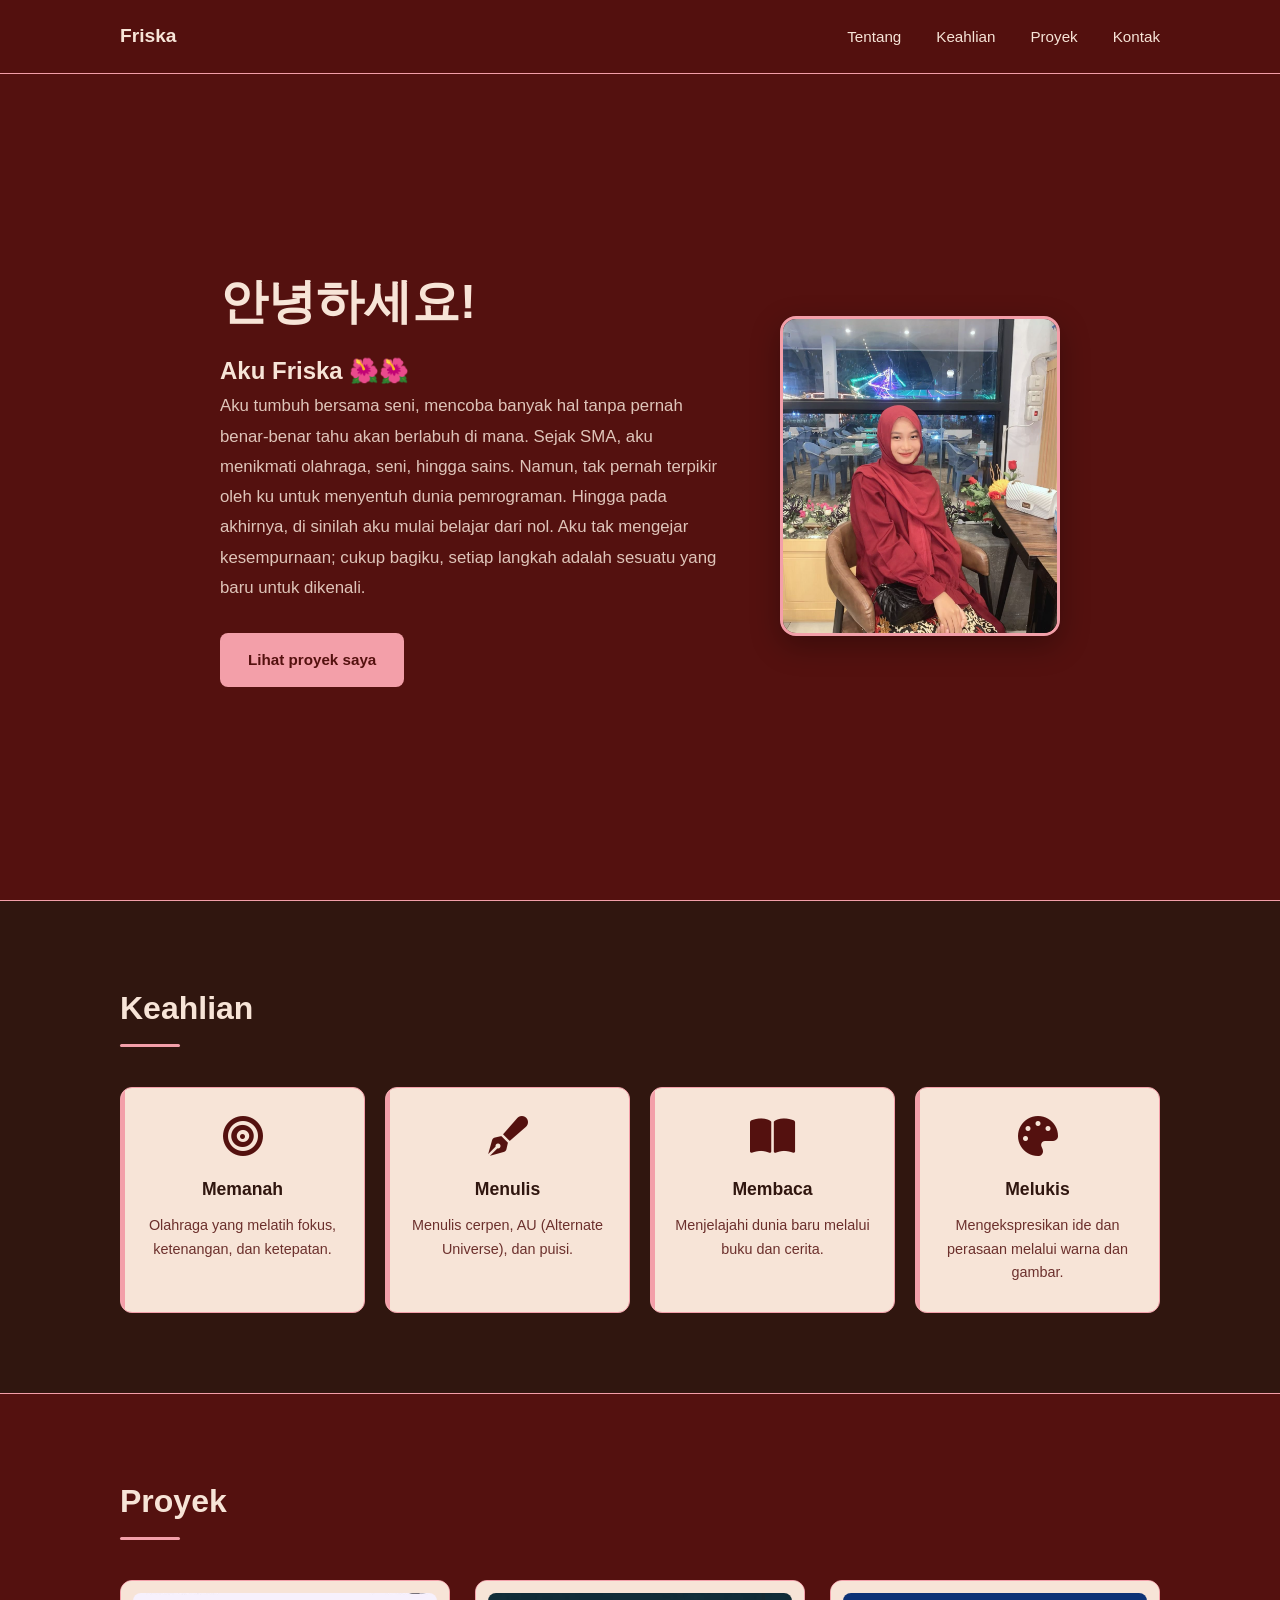
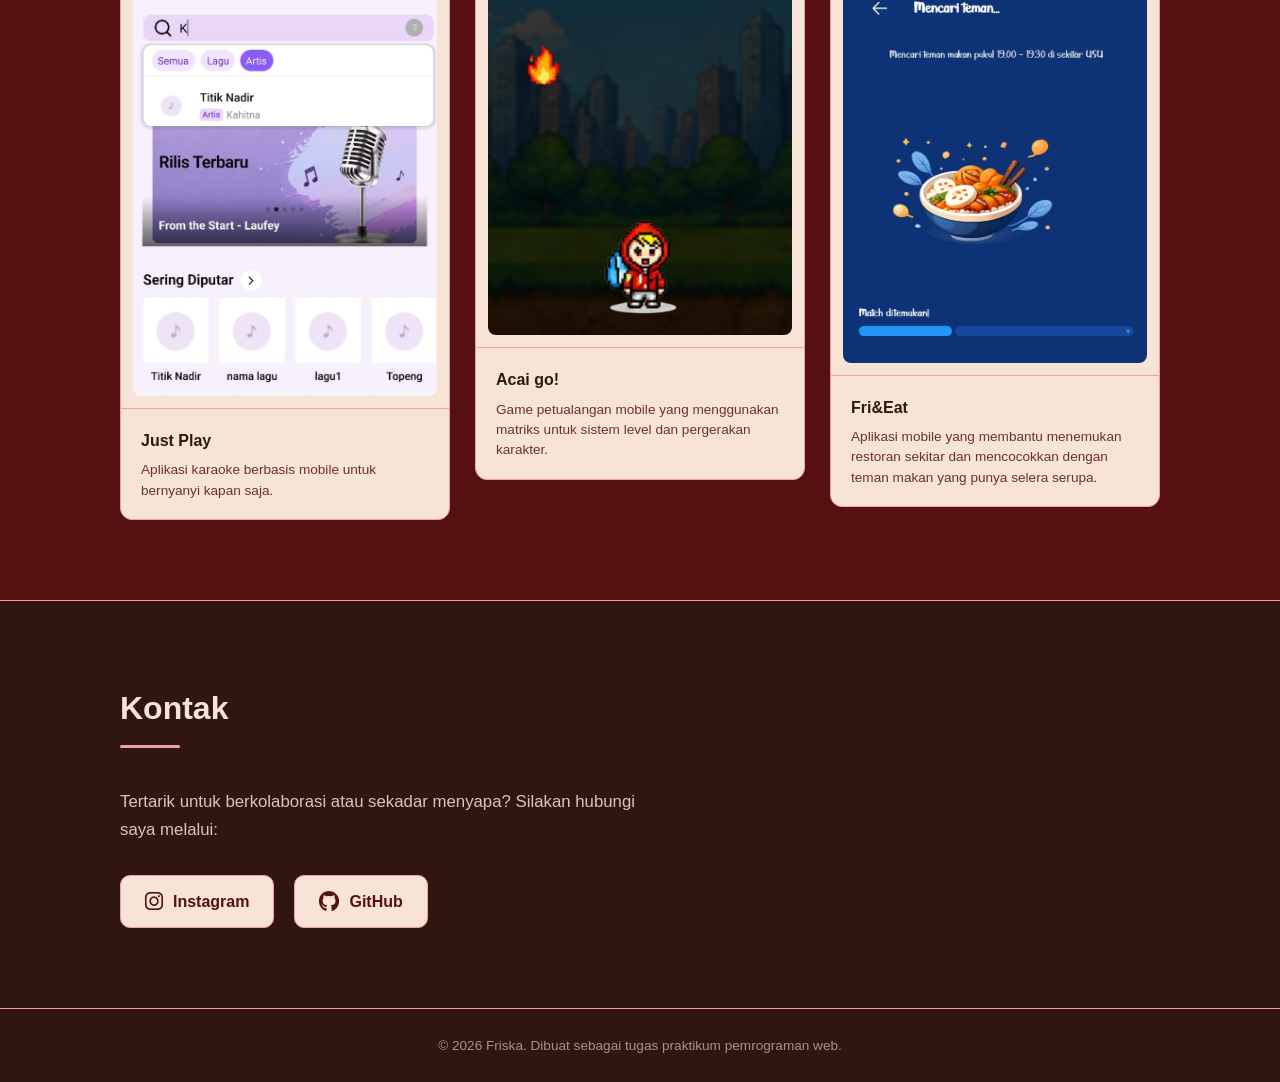
<file: index.html>
<!DOCTYPE html>
<html lang="id">
<head>
    <meta charset="UTF-8">
    <meta name="viewport" content="width=device-width, initial-scale=1.0">
    <title>Portfolio - Friska</title>
    <link rel="stylesheet" href="style.css">
    <link rel="stylesheet" href="https://cdnjs.cloudflare.com/ajax/libs/font-awesome/6.4.0/css/all.min.css">
</head>
<body>

    <nav class="navbar">
        <div class="container nav-container">
            <a href="#" class="logo">Friska</a>
            <ul class="nav-links" id="navLinks">
                <li><a href="#tentang">Tentang</a></li>
                <li><a href="#keahlian">Keahlian</a></li>
                <li><a href="#proyek">Proyek</a></li>
                <li><a href="#kontak">Kontak</a></li>
            </ul>
            <div class="hamburger" id="hamburger">
                <span></span>
                <span></span>
                <span></span>
            </div>
        </div>
    </nav>

    <section id="tentang" class="hero">
        <div class="container hero-container">
            <div class="hero-text">
                <h1>안녕하세요!</h1>
                <h2>Aku Friska 🌺🌺</h2>
                <p class="hero-desc">
                    Aku tumbuh bersama seni, 
                    mencoba banyak hal tanpa pernah benar-benar tahu akan berlabuh di mana. 
                    Sejak SMA,
                    aku menikmati olahraga, seni, hingga sains.
                    Namun, tak pernah terpikir oleh ku 
                    untuk menyentuh dunia pemrograman.
                    Hingga pada akhirnya, 
                    di sinilah aku mulai belajar dari nol. 
                    Aku tak mengejar kesempurnaan; 
                    cukup bagiku, setiap langkah adalah sesuatu yang baru untuk dikenali.
                </p>
                <a href="#proyek" class="btn-cherry">Lihat proyek saya</a>
            </div>
            <div class="hero-image">
                <img src="images/foto_profil.png" alt="Foto Profil Friska" class="profile-photo">
            </div>
        </div>
    </section>

    <section id="keahlian" class="skills">
        <div class="container">
            <h2 class="section-title">Keahlian</h2>
            <div class="skills-grid">
                <div class="skill-card">
                    <div class="skill-icon">
                        <i class="fas fa-bullseye"></i>
                    </div>
                    <h3>Memanah</h3>
                    <p>Olahraga yang melatih fokus, ketenangan, dan ketepatan.</p>
                </div>
                <div class="skill-card">
                    <div class="skill-icon">
                        <i class="fas fa-pen-fancy"></i>
                    </div>
                    <h3>Menulis</h3>
                    <p>Menulis cerpen, AU (Alternate Universe), dan puisi.</p>
                </div>
                <div class="skill-card">
                    <div class="skill-icon">
                        <i class="fas fa-book-open"></i>
                    </div>
                    <h3>Membaca</h3>
                    <p>Menjelajahi dunia baru melalui buku dan cerita.</p>
                </div>
                <div class="skill-card">
                    <div class="skill-icon">
                        <i class="fas fa-palette"></i>
                    </div>
                    <h3>Melukis</h3>
                    <p>Mengekspresikan ide dan perasaan melalui warna dan gambar.</p>
                </div>
            </div>
        </div>
    </section>

    <section id="proyek" class="projects">
        <div class="container">
            <h2 class="section-title">Proyek</h2>
            <div class="projects-grid">
                <div class="project-card">
                    <div class="project-img">
                        <img src="images/project_1.png" alt="Tangkapan layar proyek 1">
                    </div>
                    <div class="project-info">
                        <h3>Just Play</h3>
                        <p>Aplikasi karaoke berbasis mobile untuk bernyanyi kapan saja.</p>
                    </div>
                </div>
                <div class="project-card">
                    <div class="project-img">
                        <img src="images/project_2.png" alt="Tangkapan layar proyek 2">
                    </div>
                    <div class="project-info">
                        <h3>Acai go!</h3>
                        <p>Game petualangan mobile yang menggunakan matriks untuk sistem level dan pergerakan karakter.</p>
                    </div>
                </div>
                <div class="project-card">
                    <div class="project-img">
                        <img src="images/project_3.png" alt="Tangkapan layar proyek 3">
                    </div>
                    <div class="project-info">
                        <h3>Fri&Eat</h3>
                        <p>Aplikasi mobile yang membantu menemukan restoran sekitar dan mencocokkan dengan teman makan yang punya selera serupa.</p>
                    </div>
                </div>
            </div>
        </div>
    </section>

    <section id="kontak" class="contact">
        <div class="container">
            <h2 class="section-title">Kontak</h2>
            <p class="contact-desc">
                Tertarik untuk berkolaborasi atau sekadar menyapa? Silakan hubungi saya melalui:
            </p>
            <div class="contact-links">
                <a href="https://www.instagram.com/diizef?stkn=emN2NjM2cjQwZDRy" target="_blank">
                    <i class="fab fa-instagram"></i> Instagram
                </a>
                <a href="https://github.com/frskafdilh" target="_blank">
                    <i class="fab fa-github"></i> GitHub
                </a>
            </div>
        </div>
    </section>

    <footer class="footer">
        <div class="container">
            <p>&copy; 2026 Friska. Dibuat sebagai tugas praktikum pemrograman web.</p>
        </div>
    </footer>

    <script>
        const hamburger = document.getElementById('hamburger');
        const navLinks = document.getElementById('navLinks');

        hamburger.addEventListener('click', () => {
            navLinks.classList.toggle('active');
        });

        document.querySelectorAll('.nav-links a').forEach(link => {
            link.addEventListener('click', () => {
                navLinks.classList.remove('active');
            });
        });
    </script>

</body>
</html>
</file>
<file: style.css>
* {
    margin: 0;
    padding: 0;
    box-sizing: border-box;
}

html {
    scroll-behavior: smooth;
}

body {
    font-family: 'Segoe UI', Tahoma, Geneva, Verdana, sans-serif;
    color: #F7E4D7;
    background-color: #54110F;
    line-height: 1.7;
}

.container {
    max-width: 1100px;
    margin: 0 auto;
    padding: 0 30px;
}

a {
    text-decoration: none;
    color: inherit;
}

ul {
    list-style: none;
}

/* NAVBAR */
.navbar {
    position: fixed;
    top: 0;
    left: 0;
    width: 100%;
    background: rgba(84, 17, 15, 0.95);
    backdrop-filter: blur(10px);
    z-index: 1000;
    padding: 20px 0;
    border-bottom: 1px solid #F39FA9;
}

.nav-container {
    display: flex;
    justify-content: space-between;
    align-items: center;
}

.logo {
    font-size: 1.2rem;
    font-weight: 700;
    color: #F7E4D7;
}

.nav-links {
    display: flex;
    gap: 35px;
}

.nav-links a {
    color: #F7E4D7;
    font-size: 0.95rem;
    font-weight: 500;
    transition: color 0.3s;
    position: relative;
}

.nav-links a:hover {
    color: #F39FA9;
}

.nav-links a::after {
    content: '';
    position: absolute;
    bottom: -5px;
    left: 0;
    width: 0;
    height: 2px;
    background: #F39FA9;
    transition: width 0.3s;
}

.nav-links a:hover::after {
    width: 100%;
}

.hamburger {
    display: none;
    flex-direction: column;
    cursor: pointer;
    gap: 5px;
}

.hamburger span {
    width: 24px;
    height: 2.5px;
    background: #F7E4D7;
    border-radius: 2px;
    transition: 0.3s;
}

/* HERO */
.hero {
    padding: 140px 0 80px;
    min-height: 100vh;
    display: flex;
    align-items: center;
    background: #54110F;
}

.hero-container {
    display: flex;
    align-items: center;
    justify-content: space-between;
    gap: 60px;
}

.hero-text {
    flex: 1;
}

.hero-subtitle {
    font-size: 0.95rem;
    color: #F39FA9;
    margin-bottom: 15px;
    font-weight: 500;
    letter-spacing: 0.5px;
}

.hero-text h1 {
    font-size: 3rem;
    font-weight: 700;
    color: #F7E4D7;
    margin-bottom: 20px;
    line-height: 1.2;
}

.hero-desc {
    font-size: 1.05rem;
    color: #F7E4D7;
    opacity: 0.85;
    margin-bottom: 30px;
    max-width: 500px;
    line-height: 1.8;
}

.btn-cherry {
    display: inline-block;
    background: #F39FA9;
    color: #54110F;
    padding: 14px 28px;
    border-radius: 8px;
    font-size: 0.95rem;
    font-weight: 600;
    transition: all 0.3s;
}

.btn-cherry:hover {
    background: #F7E4D7;
    transform: translateY(-2px);
    box-shadow: 0 8px 20px rgba(243, 159, 169, 0.3);
}

.hero-image {
    flex: 0 0 280px;
}

.profile-photo {
    width: 280px;
    height: 320px;
    object-fit: cover;
    background: #F7E4D7;
    border: 3px solid #F39FA9;
    border-radius: 16px;
    box-shadow: 0 10px 30px rgba(0, 0, 0, 0.3);
}

/* SECTION TITLES */
.section-title {
    font-size: 2rem;
    font-weight: 700;
    margin-bottom: 40px;
    color: #F7E4D7;
    position: relative;
    padding-bottom: 12px;
}

.section-title::after {
    content: '';
    position: absolute;
    bottom: 0;
    left: 0;
    width: 60px;
    height: 3px;
    background: #F39FA9;
    border-radius: 3px;
}

/* SKILLS */
.skills {
    padding: 80px 0;
    background: #30160F;
    border-top: 1px solid #F39FA9;
    border-bottom: 1px solid #F39FA9;
}

.skills-grid {
    display: grid;
    grid-template-columns: repeat(4, 1fr);
    gap: 20px;
}

.skill-card {
    background: #F7E4D7;
    border: 1px solid #F39FA9;
    border-radius: 12px;
    padding: 28px 22px;
    transition: all 0.3s;
    position: relative;
    overflow: hidden;
    text-align: center;
}

.skill-card::before {
    content: '';
    position: absolute;
    top: 0;
    left: 0;
    width: 4px;
    height: 100%;
    background: #F39FA9;
    transition: width 0.3s;
}

.skill-card:hover::before {
    width: 6px;
    background: #54110F;
}

.skill-card:hover {
    transform: translateY(-3px);
    box-shadow: 0 8px 25px rgba(243, 159, 169, 0.2);
    border-color: #F7E4D7;
}

.skill-icon {
    margin-bottom: 15px;
}

.skill-icon i {
    font-size: 2.5rem;
    color: #54110F;
}

.skill-card h3 {
    font-size: 1.1rem;
    font-weight: 700;
    margin-bottom: 10px;
    color: #30160F;
}

.skill-card p {
    font-size: 0.9rem;
    color: #54110F;
    opacity: 0.85;
    line-height: 1.6;
}

/* PROJECTS */
.projects {
    padding: 80px 0;
    background: #54110F;
}

.projects-grid {
    display: grid;
    grid-template-columns: repeat(3, 1fr);
    gap: 25px;
    align-items: start;
}

.project-card {
    background: #F7E4D7;
    border-radius: 12px;
    overflow: hidden;
    border: 1px solid #F39FA9;
    transition: all 0.3s;
    display: flex;
    flex-direction: column;
}

.project-card:hover {
    transform: translateY(-3px);
    box-shadow: 0 10px 30px rgba(243, 159, 169, 0.2);
    border-color: #F7E4D7;
}

.project-img {
    width: 100%;
    height: auto;
    overflow: hidden;
    background: #F7E4D7;
    border-bottom: 1px solid #F39FA9;
    display: flex;
    align-items: center;
    justify-content: center;
    padding: 12px;
}

.project-img img {
    width: 100%;
    height: auto;
    max-height: 500px;
    object-fit: contain;
    border-radius: 8px;
    transition: transform 0.3s;
    display: block;
}

.project-card:hover .project-img img {
    transform: scale(1.03);
}

.project-info {
    padding: 18px 20px;
    flex-grow: 1;
    display: flex;
    flex-direction: column;
    justify-content: center;
}

.project-info h3 {
    font-size: 1rem;
    font-weight: 700;
    margin-bottom: 6px;
    color: #30160F;
}

.project-info p {
    font-size: 0.85rem;
    color: #54110F;
    opacity: 0.85;
    line-height: 1.5;
}

/* CONTACT */
.contact {
    padding: 80px 0;
    background: #30160F;
    border-top: 1px solid #F39FA9;
}

.contact-desc {
    font-size: 1.05rem;
    color: #F7E4D7;
    opacity: 0.85;
    margin-bottom: 30px;
    max-width: 550px;
}

.contact-links {
    display: flex;
    flex-wrap: wrap;
    gap: 20px;
}

.contact-links a {
    display: flex;
    align-items: center;
    gap: 10px;
    color: #54110F;
    font-weight: 600;
    font-size: 1rem;
    transition: all 0.3s;
    padding: 12px 24px;
    border-radius: 10px;
    border: 1px solid #F39FA9;
    background: #F7E4D7;
}

.contact-links a:hover {
    color: #F7E4D7;
    background: #54110F;
    border-color: #F7E4D7;
    transform: translateY(-2px);
    box-shadow: 0 6px 15px rgba(243, 159, 169, 0.2);
}

.contact-links a i {
    font-size: 1.3rem;
    color: #54110F;
    transition: color 0.3s;
}

.contact-links a:hover i {
    color: #F7E4D7;
}

/* FOOTER */
.footer {
    padding: 25px 0;
    background: #30160F;
    border-top: 1px solid #F39FA9;
    text-align: center;
}

.footer p {
    font-size: 0.85rem;
    color: #F7E4D7;
    opacity: 0.6;
}

/* MEDIA QUERIES */
@media (max-width: 992px) {
    .hero-container {
        flex-direction: column;
        text-align: center;
    }

    .hero-desc {
        margin: 0 auto 30px;
    }

    .hero-image {
        flex: 0 0 auto;
    }

    .section-title::after {
        left: 50%;
        transform: translateX(-50%);
    }

    .skills-grid {
        grid-template-columns: repeat(2, 1fr);
    }

    .projects-grid {
        grid-template-columns: repeat(2, 1fr);
    }
}

@media (max-width: 768px) {
    .hamburger {
        display: flex;
    }

    .nav-links {
        position: fixed;
        top: 0;
        right: -100%;
        width: 65%;
        height: 100vh;
        background: #54110F;
        flex-direction: column;
        justify-content: center;
        align-items: center;
        gap: 30px;
        transition: right 0.3s;
        box-shadow: -5px 0 20px rgba(0, 0, 0, 0.3);
    }

    .nav-links.active {
        right: 0;
    }

    .nav-links a {
        font-size: 1.1rem;
    }

    .hero-text h1 {
        font-size: 2.2rem;
    }

    .section-title {
        font-size: 1.7rem;
    }

    .skills-grid {
        grid-template-columns: repeat(2, 1fr);
    }

    .projects-grid {
        grid-template-columns: 1fr;
        max-width: 400px;
        margin: 0 auto;
    }

    .contact-links {
        flex-direction: column;
        gap: 15px;
    }

    .contact-links a {
        width: 100%;
        justify-content: center;
    }

    .profile-photo {
        width: 220px;
        height: 260px;
    }
}

@media (max-width: 480px) {
    .container {
        padding: 0 20px;
    }

    .hero-text h1 {
        font-size: 1.8rem;
    }

    .skills-grid {
        grid-template-columns: 1fr;
    }

    .profile-photo {
        width: 200px;
        height: 240px;
    }
}
</file>
